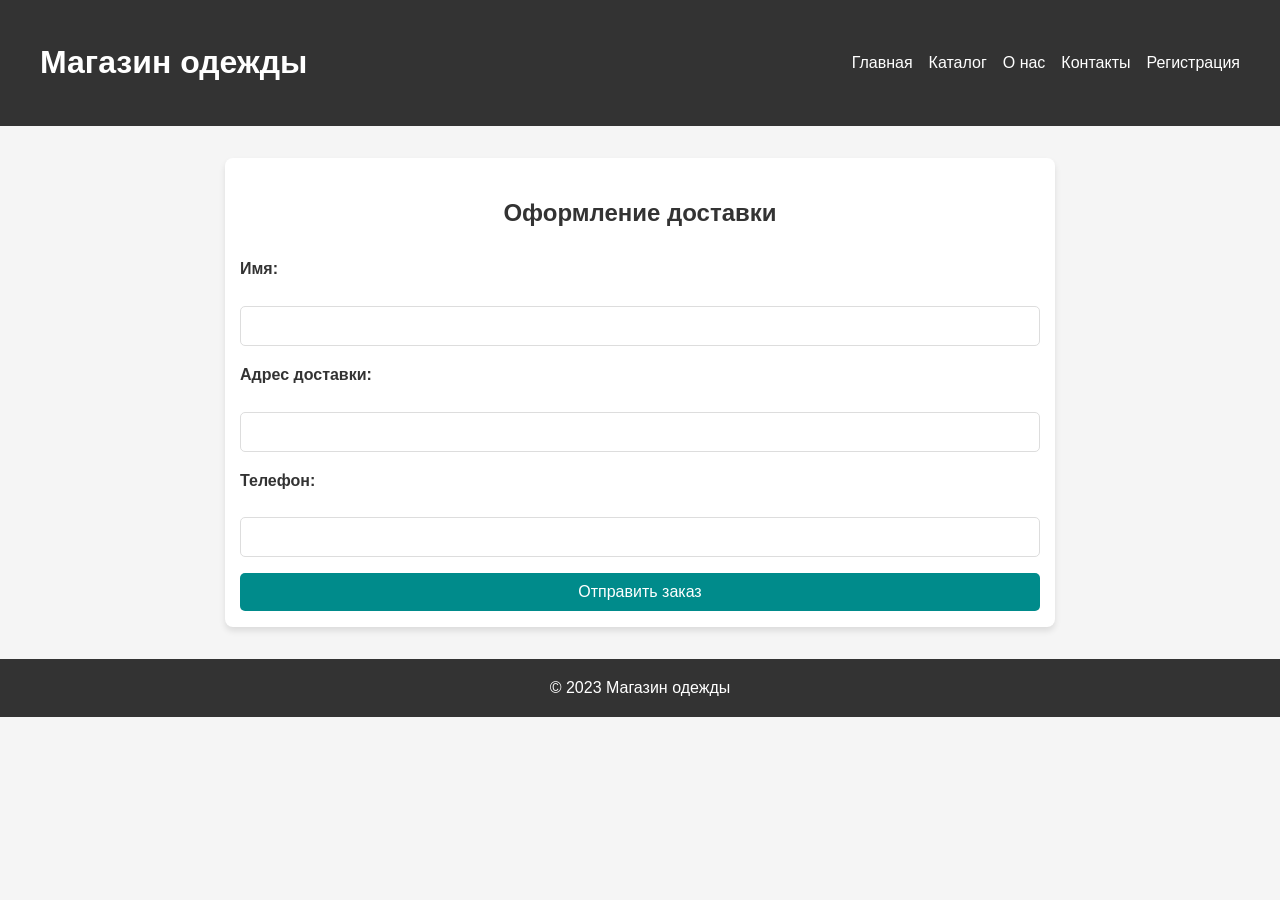
<file: checkout.html>
<!DOCTYPE html>
<html lang="ru">
<head>
    <meta charset="UTF-8">
    <meta name="viewport" content="width=device-width, initial-scale=1.0">
    <title>Оформление доставки</title>
    <link rel="stylesheet" href="delivery.css">
</head>
<body>
    <header class="header">
        <div class="container">
            <h1 class="logo"><a href="index.html">Магазин одежды</a></h1>
            <nav class="navigation"><ul>
                <li><a href="index.html">Главная</a></li>
                <li><a href="catalog.html">Каталог</a></li>
                <li><a href="about.html">О нас</a></li>
                <li><a href="contact.html">Контакты</a></li>
                <li><a href="form_reg.php">Регистрация</a></li>
            </ul>
        </nav>
        </div>
    </header>
    <main>
        <h2>Оформление доставки</h2>
        <form action="submit_order.php" method="POST">
            <label for="name">Имя:</label>
            <input type="text" id="name" name="name" required>
            <label for="address">Адрес доставки:</label>
            <input type="text" id="address" name="address" required>
            <label for="phone">Телефон:</label>
            <input type="tel" id="phone" name="phone" required>
            <button type="submit">Отправить заказ</button>
        </form>
    </main>
    <footer>
        <p>&copy; 2023 Магазин одежды</p>
    </footer>
</body>
</html>
</file>
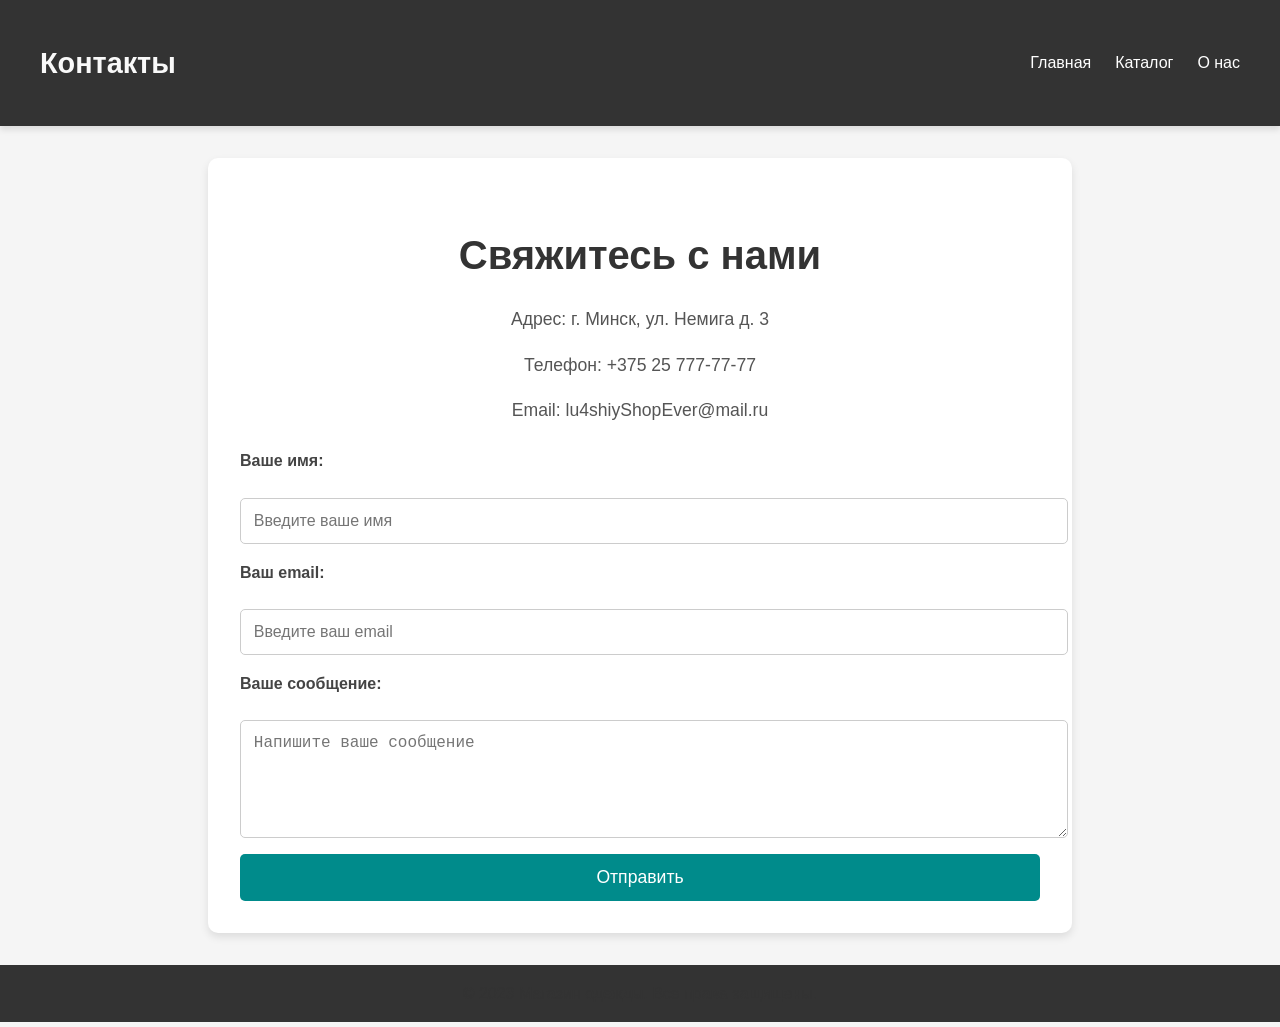
<file: contact.html>
<!DOCTYPE html>
<html lang="ru">
<head>
    <meta charset="UTF-8">
    <meta name="viewport" content="width=device-width, initial-scale=1.0">
    <title>Контакты</title>
    <link rel="stylesheet" href="style.css">
    <link href="https://fonts.googleapis.com/css2?family=Roboto:wght@300;400;700&display=swap" rel="stylesheet">
    
</head>
<body>
    <!-- Шапка -->
    <header class="header">
        <div class="container">
            <h1 class="logo"><a href="index.html">Контакты</a></h1>
            <nav class="navigation">
                <ul>
                    <li><a href="index.html">Главная</a></li>
                    <li><a href="catalog.html">Каталог</a></li>
                    <li><a href="about.html">О нас</a></li>
                    
                </ul>
            </nav>
        </div>
    </header>

    <!-- Основной контент -->
    <main>
        <section class="contact">
            <h2>Свяжитесь с нами</h2>
            <p>Адрес: г. Минск, ул. Немига д. 3</p>
            <p>Телефон: <a href="tel:+375259175684">+375 25 777-77-77</a></p>
            <p>Email: <a href="mailto:lu4shiyShopEver@mail.ru">lu4shiyShopEver@mail.ru</a></p>
            
            <form action="mailto:a.taraskin207@mail.ru" method="post" enctype="text/plain">
                <label for="name">Ваше имя:</label>
                <input type="text" id="name" name="name" placeholder="Введите ваше имя" required>

                <label for="email">Ваш email:</label>
                <input type="email" id="email" name="email" placeholder="Введите ваш email" required>

                <label for="message">Ваше сообщение:</label>
                <textarea id="message" name="message" rows="5" placeholder="Напишите ваше сообщение" required></textarea>

                <button type="submit">Отправить</button>
            </form>
        </section>
    </main>

    <!-- Подвал -->
    <footer>
        <p>&copy; 2023 Магазин одежды. Все права защищены.</p>
    </footer>
</body>
</html>
</file>
<file: delivery.css>
/* Общий стиль для всех страниц */
body {
    margin: 0;
    padding: 0;
    font-family: Arial, sans-serif;
    line-height: 1.6;
    background-color: #f5f5f5;
    color: #333;
}

header {
    background: #333;
    color: #fff;
    padding: 1rem 0;
}

header .container {
    display: flex;
    justify-content: space-between;
    align-items: center;
    max-width: 1200px;
    margin: 0 auto;
    padding: 0 15px;
}

h1.logo a, header nav ul li a {
    color: #fff;
    text-decoration: none;
}

header nav ul {
    list-style: none;
    display: flex;
    gap: 1rem;
}

header nav ul li {
    display: inline-block;
}

header nav ul li a:hover {
    text-decoration: underline;
}

/* Основной контент */
main {
    max-width: 800px;
    margin: 2rem auto;
    padding: 1rem 15px;
    background: #fff;
    border-radius: 8px;
    box-shadow: 0 4px 6px rgba(0, 0, 0, 0.1);
}

main h2 {
    color: #333;
    text-align: center;
    margin-bottom: 1.5rem;
}

form {
    display: flex;
    flex-direction: column;
    gap: 1rem;
}

form label {
    font-weight: bold;
    margin-bottom: 0.5rem;
    color: #333;
}

form input, form textarea, form button {
    padding: 10px;
    border: 1px solid #ddd;
    border-radius: 5px;
    font-size: 1rem;
}

form input:focus, form textarea:focus {
    border-color: darkcyan;
    outline: none;
}

form button {
    background: darkcyan;
    color: #fff;
    border: none;
    cursor: pointer;
    transition: background 0.3s;
}

form button:hover {
    background: #0056b3;
}

/* Footer */
footer {
    background: #333;
    color: #fff;
    text-align: center;
    padding: 1rem 0;
    margin-top: 2rem;
}

footer p {
    margin: 0;
}
</file>
<file: style.css>
/* Общий стиль для всех страниц */
body {
    margin: 0;
    padding: 0;
    font-family: Arial, sans-serif;
    line-height: 1.6;
    background-color: #f5f5f5;
    color: #333;
}

header {
    background: #333;
    color: #fff;
    padding: 1rem 0;
}

header .container {
    display: flex;
    justify-content: space-between;
    align-items: center;
    max-width: 1200px;
    margin: 0 auto;
    padding: 0 15px;
}

h1.logo a, header nav ul li a {
    color: #fff;
    text-decoration: none;
}

header nav ul {
    list-style: none;
    display: flex;
    gap: 1rem;
}

header nav ul li {
    display: inline-block;
}

.navigation a:hover {
    color: #00b7ff;
}
.header {
    background-color: #333;
    color: #fff;
    padding: 1rem 0;
    box-shadow: 0 4px 6px rgba(0, 0, 0, 0.1);
}

.header .logo a {
    font-size: 1.8rem;
    font-weight: bold;
    color: #f9f9f9;
}

.navigation ul {
    display: flex;
    gap: 1.5rem;
    justify-content: flex-end;
}

.navigation a {
    font-size: 1rem;
    font-weight: 400;
    transition: color 0.3s;
}

/* Основной контент */
main {
    max-width: 1200px;
    margin: 2rem auto;
    padding: 0 15px;
}

h2 {
    color: #333;
    text-align: center;
    margin-bottom: 1rem;
}

p{
    color: #333;
    text-align: center;
    margin-bottom: 0.5rem;
}

/* Секции */
.index__hero {
    background: url('hero-bg.jpg') no-repeat center center/cover;
    color: #fff;
    text-align: center;
    padding: 2rem 0;
    margin-bottom: 2rem;
}

.index__hero .button {
    background: darkcyan;
    color: #fff;
    padding: 10px 20px;
    text-decoration: none;
    border-radius: 5px;
    font-size: 1rem;
    transition: background 0.3s;
}

.index__hero .button:hover {
    background: #0056b3;
}

.index__featured, .catalog, .contact, .about {
    background: #fff;
    padding: 2rem;
    border-radius: 8px;
    box-shadow: 0 4px 6px rgba(0, 0, 0, 0.1);
}

.index__wrapper, .catalog__products {
    display: flex;
    flex-wrap: wrap;
    gap: 1.5rem;
    justify-content: center;
}

.product {
    background: #fff;
    padding: 1rem;
    border: 1px solid #ddd;
    border-radius: 5px;
    text-align: center;
    box-shadow: 0 4px 6px rgba(0, 0, 0, 0.1);
    flex: 1 1 calc(33% - 2rem);
    max-width: calc(33% - 2rem);
}

.product img {
    max-width: 100%;
    border-radius: 5px;
}

.product h3 {
    margin: 0.5rem 0;
    font-size: 1.2rem;
    color: black;
}

.product hr {
    border: none;
    border-top: 1px solid #ddd;
    margin: 0.5rem 0;
}

.product p {
    font-size: 0.9rem;
}

.product button {
    background: darkcyan;
    color: #fff;
    border: none;
    padding: 10px;  
    border-radius: 5px;
    cursor: pointer;
    transition: background 0.3s;
}

.product button:hover {
    background: #0056b3;
}

/* Фильтры */
.filters {
    margin-bottom: 2rem;
}

.filters label {
    display: block;
    font-weight: bold;
    margin-bottom: 0.5rem;
}

.filters input, .filters select, .filters button {
    margin-bottom: 1rem;
    padding: 8px;
    border: 1px solid #ddd;
    border-radius: 5px;
}

/* Корзина */
.index__cart ul {
    list-style: none;
    padding: 0;
}

.index__cart ul li {
    background: #fff;
    margin-bottom: 0.5rem;
    padding: 10px;
    border: 1px solid #ddd;
    border-radius: 5px;
    display: flex;
    justify-content: space-between;
    align-items: center;
}

.index__cart ul li button {
    background: #dc3545;
    color: #fff;
    border: none;
    padding: 5px 10px;
    border-radius: 5px;
    cursor: pointer;
}

.index__cart ul li button:hover {
    background: #b02a37;
}


/* Footer */
footer {
    background: #333;
    color: #fff;
    text-align: center;
    padding: 1rem 0;
    margin-top: 2rem;
}

footer p {
    margin: 0;
}

.hidden {
    display: none;
}


.contact {
        background-color: #fff;
        padding: 2rem;
        margin: 2rem auto;
        border-radius: 10px;
        box-shadow: 0 4px 8px rgba(0, 0, 0, 0.1);
        max-width: 800px;
        text-align: center;
        }

        .contact h2 {
            font-size: 2.5rem;
            margin-bottom: 1rem;
            color: #333;
        }

        .contact p {
            font-size: 1.1rem;
            margin-bottom: 0.5rem;
            color: #555;
        }
       .contact a {
            text-decoration: none;
            color: inherit;
        }
        
       .contact a:hover {
            color: darkcyan; 
        }

        .contact form {
            margin-top: 1.5rem;
            display: flex;
            flex-direction: column;
            gap: 1rem;
        }

        .contact label {
            text-align: left;
            font-weight: bold;
            margin-bottom: 0.5rem;
            color: #444;
        }

        .contact input,
        .contact textarea {
            width: 100%;
            padding: 0.8rem;
            border: 1px solid #ccc;
            border-radius: 5px;
            font-size: 1rem;
            transition: border-color 0.3s;
        }

        .contact input:focus,
        .contact textarea:focus {
            outline: none;
            border-color:black;
        }

        .contact button {
            padding: 0.8rem 1.5rem;
            background-color: darkcyan;
            color: #fff;
            font-size: 1.1rem;
            border: none;
            border-radius: 5px;
            cursor: pointer;
            transition: background-color 0.3s;
        }

        

        
        footer {
            background-color: #333;
            color: #fff;
            text-align: center;
            padding: 1rem 0;
            margin-top: 2rem;
        }

        footer p {
            margin: 0;
        }
</file>
